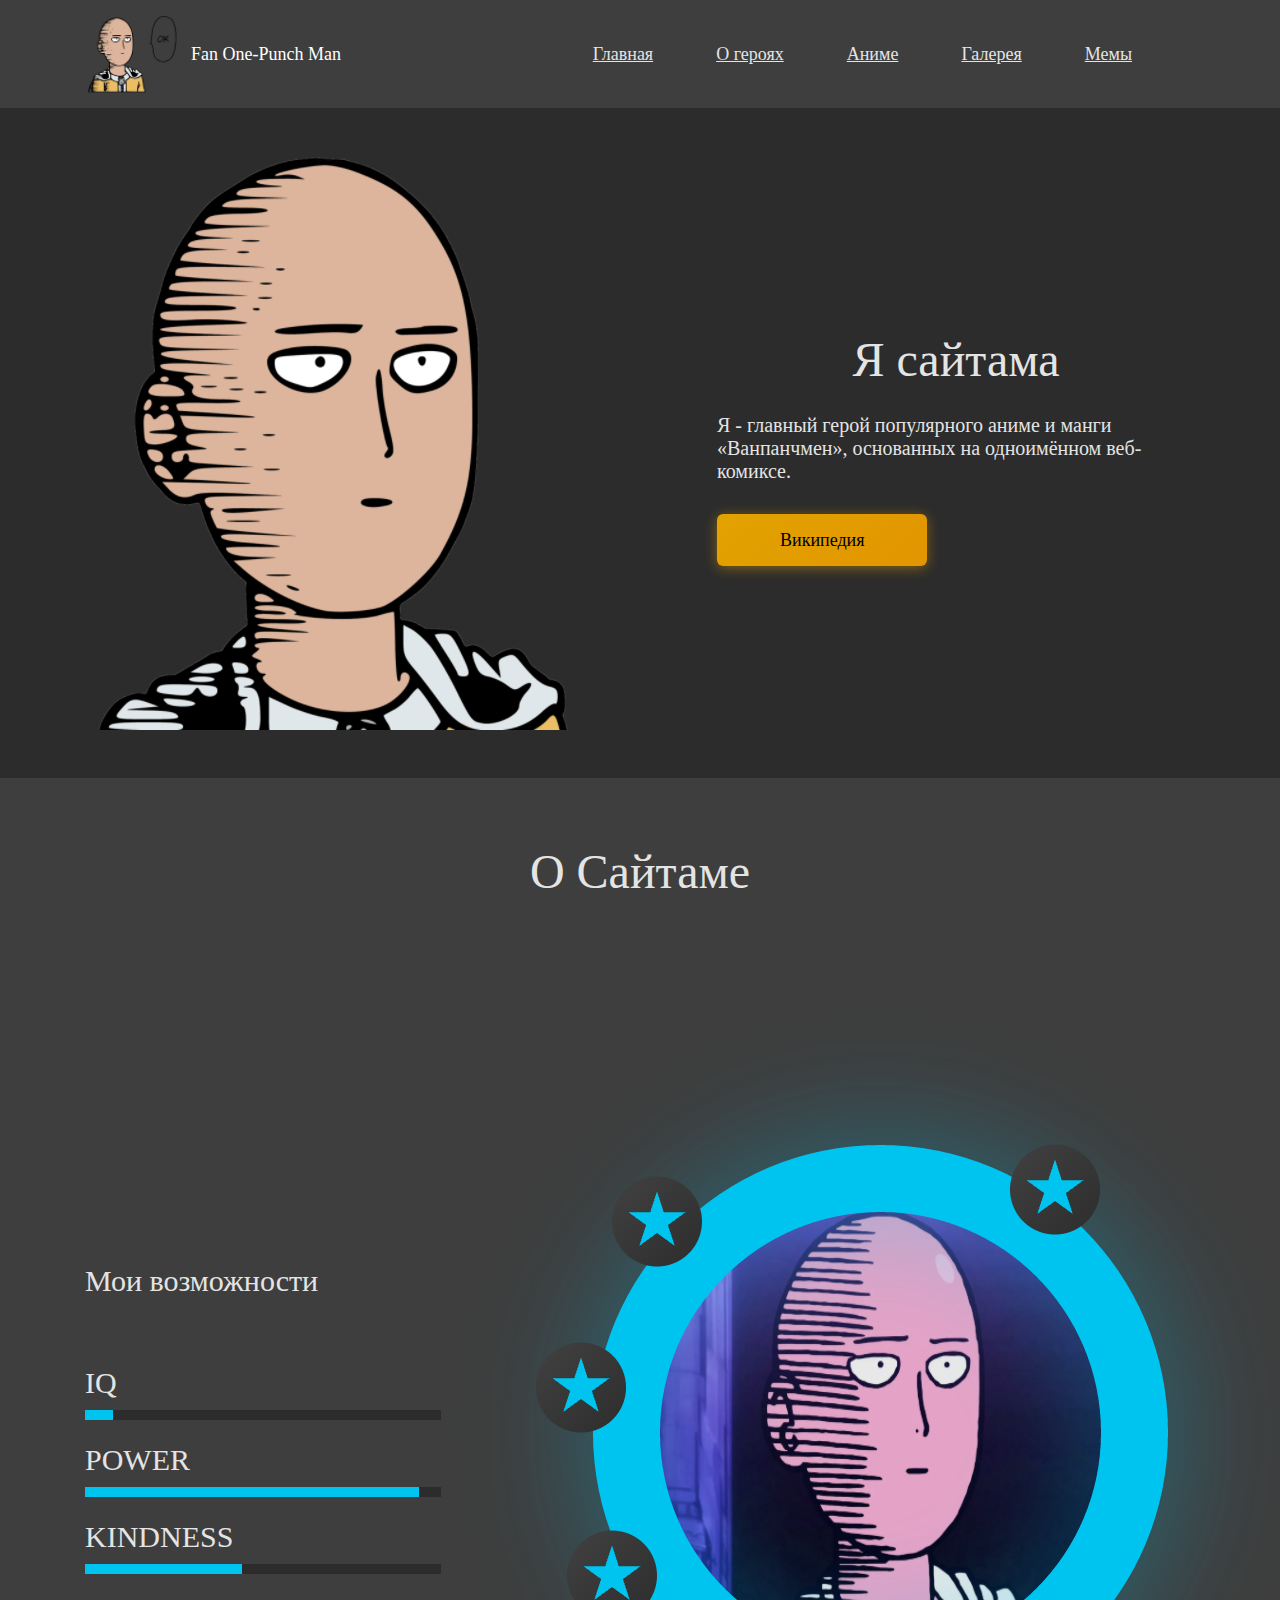
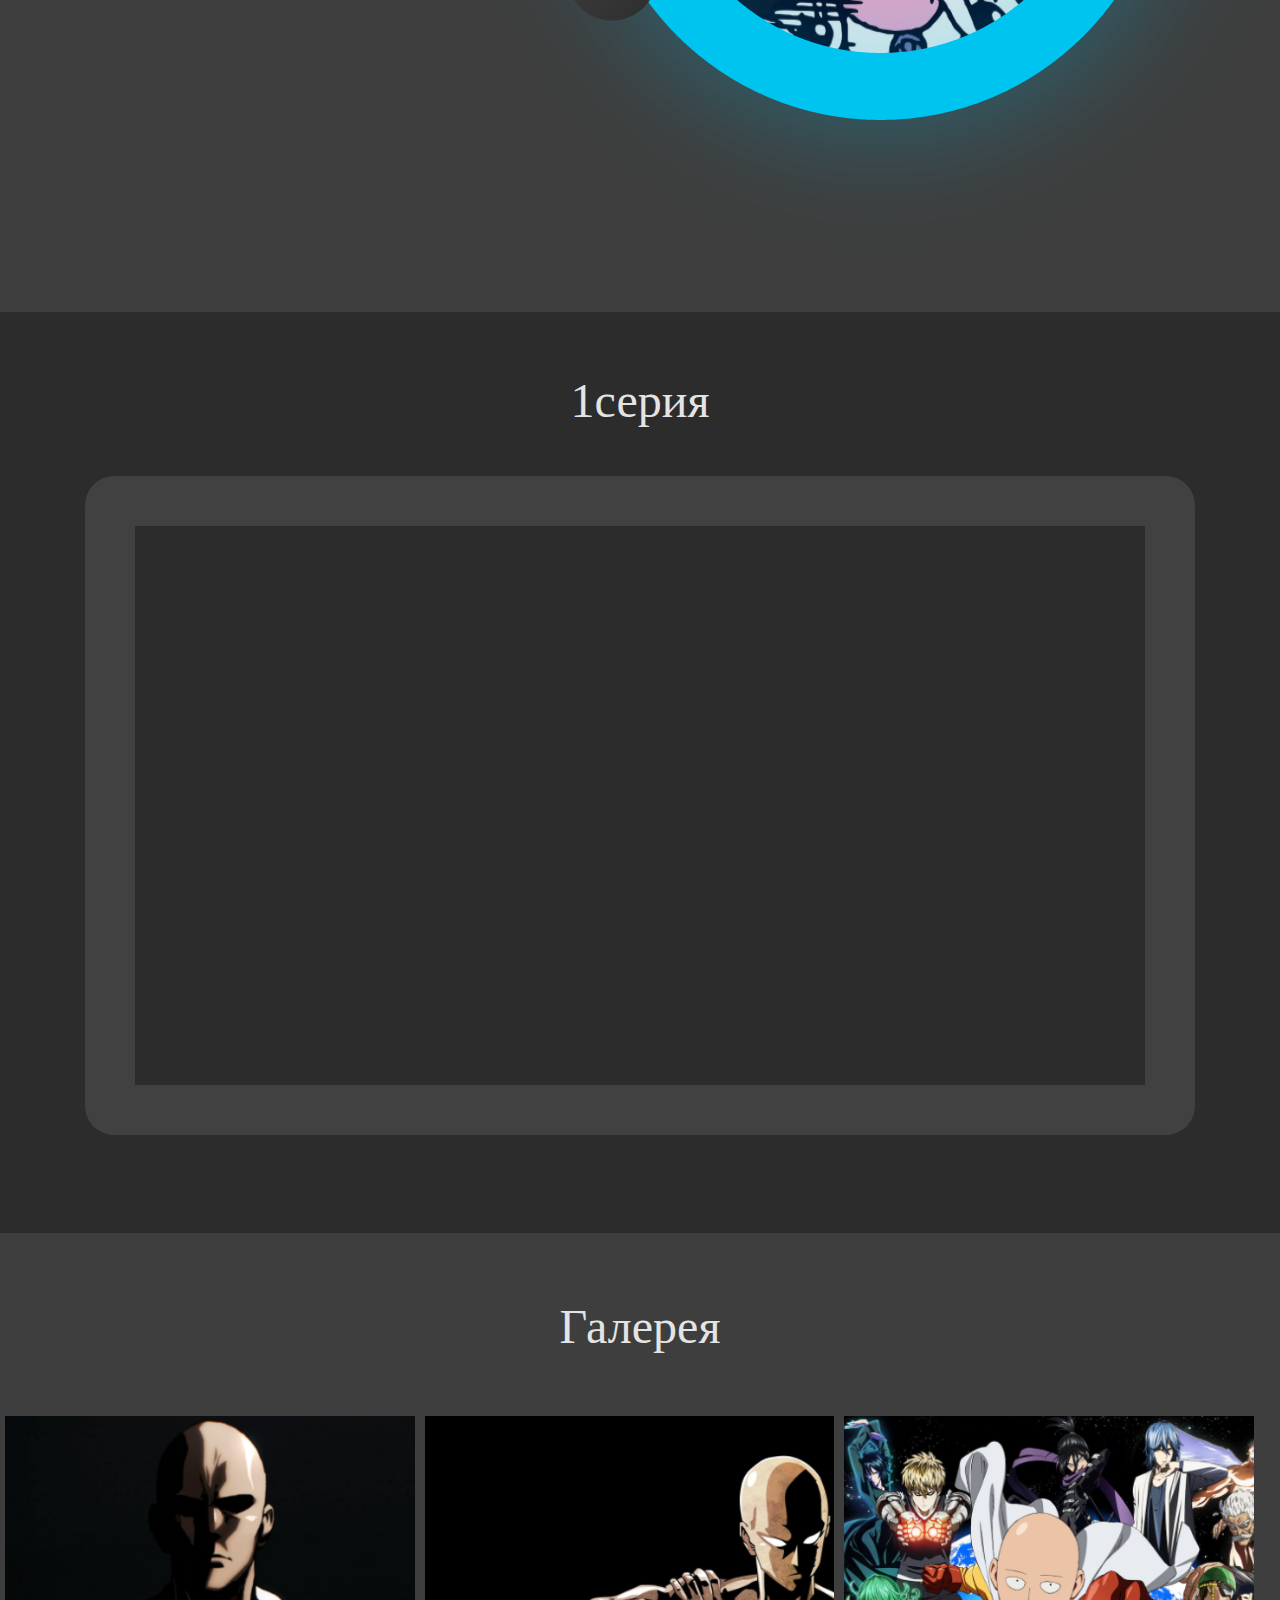
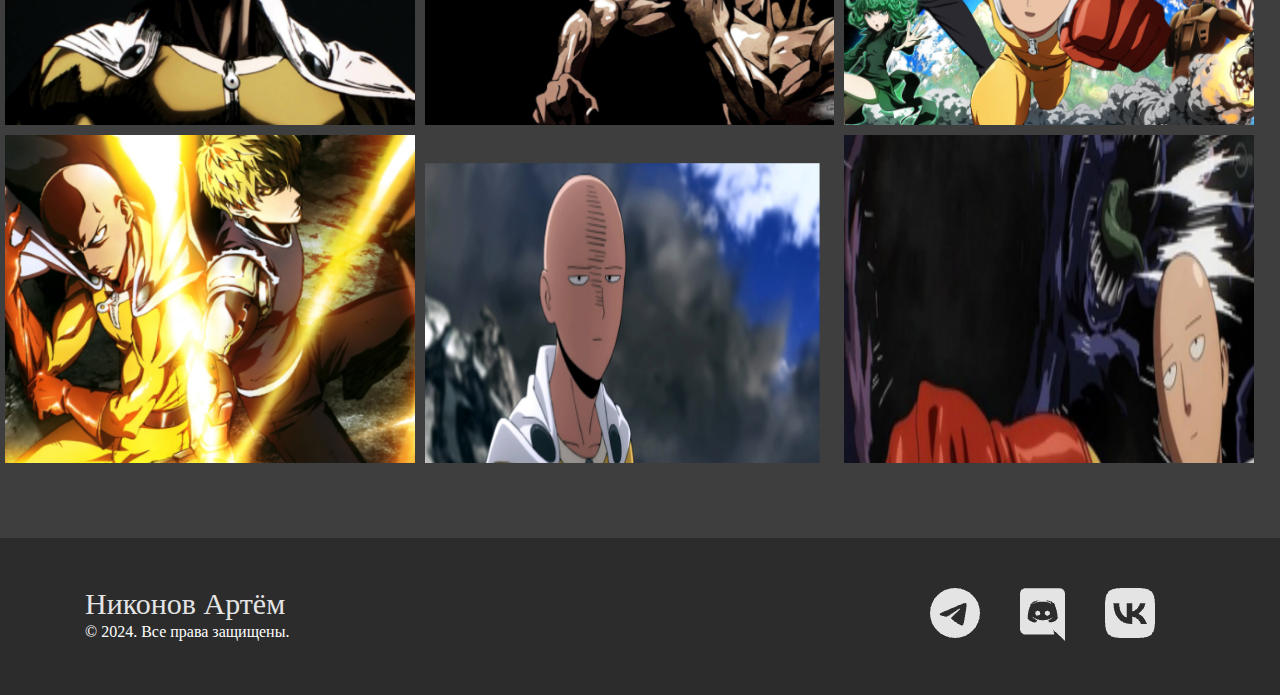
<file: index.html>
<!DOCTYPE html>
<html lang="en">

<head>
    <meta charset="UTF-8">
    <meta name="viewport" content="width=device-width, initial-scale=1.0">
    <title>PON</title>
    <link rel="stylesheet" href="css/style.css">
</head>

<body>
    <header class="header">
        <div class="container container_header">
            <div class="logo">
                <img src="img/img.png" alt="" class="logo__img">
                <h1 class="logo__title">Fan One-Punch Man</h1>
            </div>
            <nav class="nav">
                <ul class="nav__list">
                    <li class="nav__item">
                        <a href="#hero-block" class="nav__a">Главная</a>
                    </li>
                    <li class="nav__item">
                        <a href="#about" class="nav__a">О героях</a>
                    </li>
                    <li class="nav__item">
                        <a href="#video" class="nav__a">Аниме</a>
                    </li>
                    <li class="nav__item">
                        <a href="#gallery" class="nav__a">Галерея</a>
                    </li>
                    <li class="nav__item">
                        <a href="#gallery" class="nav__a">Мемы</a>
                    </li>
                </ul>
            </nav>
            <button class="burger">
                <a href="exit.html " class="logo__exit2"><img src="img/image 1.png" alt="" class="logo__exit"></a>
                <img src="img/burger-menu.png" alt="" class="burger_lines">
            </button>

        </div>
    </header>

    <main class="main">
        <section class="hero-block" id="hero-block">
            <div class="container container_hero-block">
                <img src="img/111.png" alt="" class="hero-block__img">
                <div class="hero-block__content">
                    <h2 class="hero-block__title">Я сайтама</h2>
                    <p class="hero-block__text">Я - главный герой популярного аниме и манги «Ванпанчмен», основанных на
                        одноимённом веб-комиксе.</p>
                    <a href="https://ru.wikipedia.org/wiki/Ванпанчмен" class="hero-block__link">Википедия</a>
                </div>
            </div>
        </section>

        <section class="about" id="about">
            <div class="container container_about">
                <h2 class="about__title">О Сайтаме</h2>
                <div class="about__content">
                    <ul class="content__list">
                        <h2 class="content__title">Мои возможности</h2>
                        <li class="content__item">
                            <p class="content__text">IQ</p>
                            <div class="line__out">
                                <div class="line__in_iq"></div>
                            </div>
                        </li>
                        <li class="content__item">
                            <p class="content__text">POWER</p>
                            <div class="line__out">
                                <div class="line__in_power"></div>
                            </div>
                        </li>
                        <li class="content__item">
                            <p class="content__text">KINDNESS</p>
                            <div class="line__out">
                                <div class="line__in_kindness"></div>
                            </div>
                        </li>
                    </ul>
                    <img src="img/img-group.png" alt="" class="content__img">
                </div>
            </div>
        </section>

        <section class="video" id="video">
            <div class="container container_video">
                <h2 class="video__title">1серия</h2>
                <iframe class="video__video" src="https://www.youtube.com/embed/BH7q727TOsE?si=QI5fY-vnTJAPAtI7"
                    title="YouTube video player" frameborder="0"
                    allow="accelerometer; autoplay; clipboard-write; encrypted-media; gyroscope; picture-in-picture; web-share"
                    referrerpolicy="strict-origin-when-cross-origin" allowfullscreen></iframe>
            </div>
        </section>

        <section class="gallery" id="gallery">
            <h2 class="gallery__title">Галерея</h2>
            <ul class="gallery__list">
                <li class="gallery__item">
                    <img src="img/img1.png" alt="" class="gallery__img">
                </li>
                <li class="gallery__item">
                    <img src="img/img2.png" alt="" class="gallery__img">
                </li>
                <li class="gallery__item">
                    <img src="img/img3.png" alt="" class="gallery__img">
                </li>
                <li class="gallery__item">
                    <img src="img/img4.png" alt="" class="gallery__img">
                </li>
                <li class="gallery__item">
                    <img src="img/img5.png" alt="" class="gallery__img">
                </li>
                <li class="gallery__item">
                    <img src="img/img6.png" alt="" class="gallery__img">
                </li>
            </ul>
        </section>
    </main>

    <footer class="footer" id="footer">
        <div class="container container_footer">
            <div class="footer__content">
                <h2 class="footer__title">Никонов Артём</h2>
                <p class="footer__text">&copy; 2024. Все права защищены.</p>
            </div>
            <ul class="footer__list">
                <li class="footer__item">
                    <a href="https://t.me/newlightclient" class="footer__link"><img src="img/telegram.png" alt=""></a>
                <li class="footer__item">
                    <a href="https://www.avito.ru/" class="footer__link"><img src="img/discord.png" alt=""></a>
                <li class="footer__item">
                    <a href="#" class="footer__link"><img src="img/vk.png" alt=""></a>
                </li>
            </ul>
        </div>
    </footer>
</body>

</html>
</file>
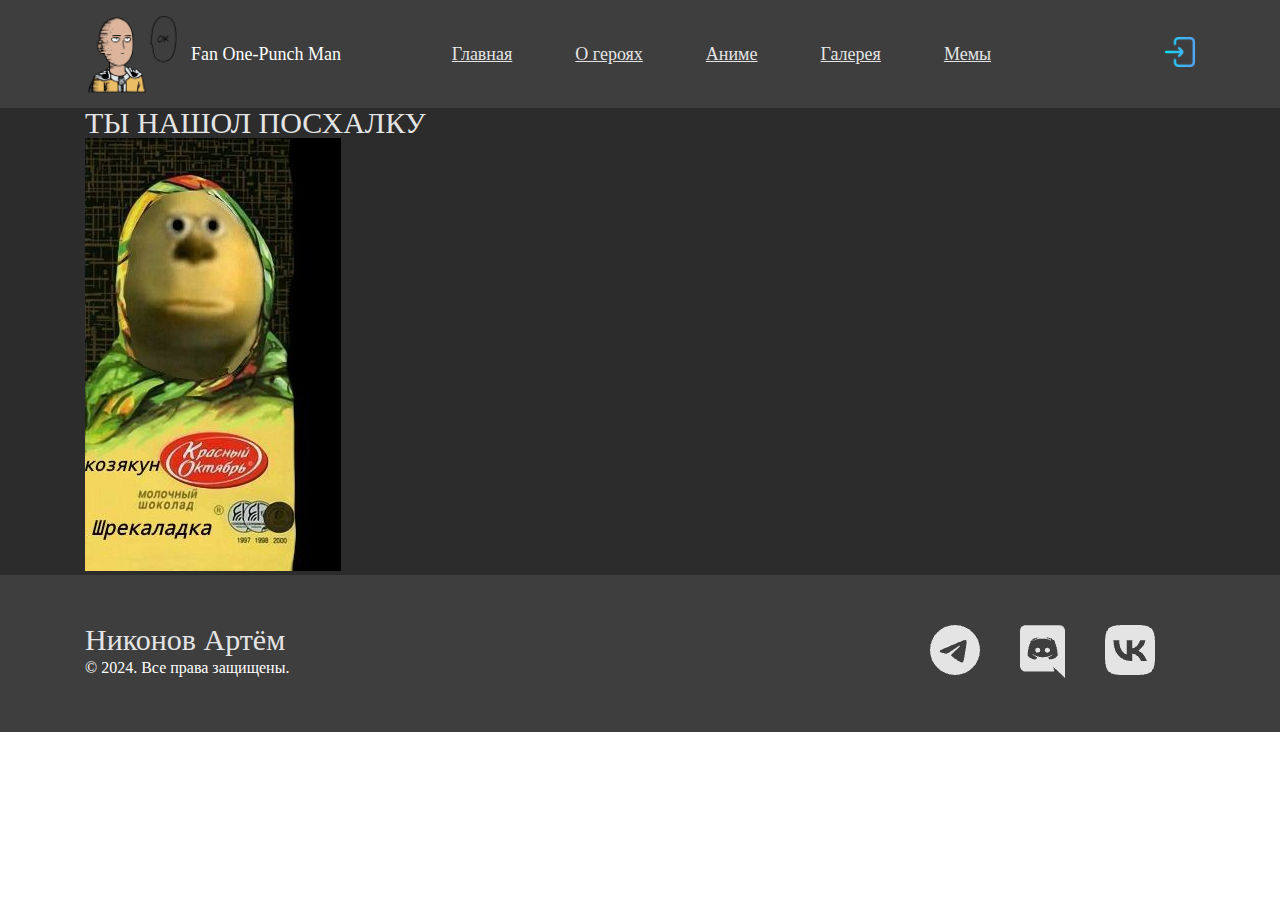
<file: exit.html>
<!DOCTYPE html>
<html lang="en">
<head>
    <meta charset="UTF-8">
    <meta name="viewport" content="width=device-width, initial-scale=1.0">
    <title>Document</title>
    <link rel="stylesheet" href="css/style.css">
</head>
<body>
    <header class="header">
        <div class="container container_header">
            <div class="logo">
                <img src="img/img.png" alt="" class="logo__img">
                <h1 class="logo__title">Fan One-Punch Man</h1>
            </div>
            <nav class="nav">
                <ul class="nav__list">
                    <li class="nav__item">
                        <a href="#hero-block" class="nav__a">Главная</a>
                    </li>
                    <li class="nav__item">
                        <a href="#about" class="nav__a">О героях</a>
                    </li>
                    <li class="nav__item">
                        <a href="#video" class="nav__a">Аниме</a>
                    </li>
                    <li class="nav__item">
                        <a href="#gallery" class="nav__a">Галерея</a>
                    </li>
                    <li class="nav__item">
                        <a href="#gallery" class="nav__a">Мемы</a>
                    </li>
                </ul>
            </nav>
            <a href="index.html" class="logo__exit2"><img src="img/image 1.png" alt="" class="logo__exit"></a>
        </div>
    </header>

    <main class="poshalko">
        <section class="poshalko__lol">
            <div class="container container_poshalko">
                <h2 class="poshalko__title">ТЫ НАШОЛ ПОСХАЛКУ</h2>
                <img src="img/Шрекозявка.jpeg" alt="">
            </div>
        </section>
    </main>


    <footer class="footer footer__poshalko" id="footer">
        <div class="container container_footer">
            <div class="footer__content">
                <h2 class="footer__title">Никонов Артём</h2>
                <p class="footer__text">&copy; 2024. Все права защищены.</p>
            </div>
            <ul class="footer__list">
                <li class="footer__item">
                    <a href="https://t.me/newlightclient" class="footer__link"><img src="img/telegram.png" alt=""></a>
                <li class="footer__item">
                    <a href="https://www.avito.ru/" class="footer__link"><img src="img/discord.png" alt=""></a>
                <li class="footer__item">
                    <a href="#" class="footer__link"><img src="img/vk.png" alt=""></a>
                </li>
            </ul>
        </div>
    </footer>
</body>
</html>
</file>
<file: css/style.css>
html {
    scroll-behavior: smooth;
}

* {
    margin: 0;
    padding: 0;
}

.header {
    background: rgb(62, 62, 62);
    position: sticky;
    top: 0;
}

.container {
    max-width: 1110px;
    margin: 0 auto;
}

.container_header {
    display: flex;
    align-items: center;
    justify-content: space-between;
    padding: 15px 0;
}

.logo {
    display: flex;
    align-items: center;
}

.nav__list {
    display: flex;
    list-style: none;
}

.nav__a {
    margin-right: 63px;
    color: rgb(228, 228, 228);
    font-family: Nico Moji;
    font-size: 18px;
    font-weight: 400;
    line-height: 18px;
    letter-spacing: 0%;
    text-align: left;
}

.nav__a:hover {
    cursor: pointer;
    color: rgb(0, 196, 240);
}

.logo__title {
    color: rgb(255, 255, 255);
    font-family: Nico Moji;
    font-size: 18px;
    font-weight: 400;
    line-height: 18px;
    letter-spacing: 0%;
    text-align: left;
}

.logo__img {
    margin-right: 10px;
}

.logo__exit {
    cursor: pointer;
}

.hero-block {
    background: rgb(44, 44, 44);
}

.container_hero-block {
    display: flex;
    align-items: center;
    justify-content: space-between;
    padding: 48px 0;
}

.hero-block__title {
    margin-bottom: 30px;
    color: rgb(228, 228, 228);
    font-family: Nico Moji;
    font-size: 48px;
    font-weight: 400;
    line-height: 48px;
    letter-spacing: 0%;
    text-align: center;
}

.hero-block__text {
    margin-bottom: 48px;
    color: rgb(228, 228, 228);
    font-family: Roboto;
    font-size: 20px;
    font-weight: 400;
    line-height: 23px;
    letter-spacing: 0%;
    text-align: left;
}

.hero-block__link {
    border-radius: 6px;

    box-shadow: 0px 2px 13px 0px rgba(226, 158, 0, 0.48);
    /* orange */
    background: linear-gradient(135.00deg, rgb(226, 163, 0), rgb(226, 149, 0) 100%);
    color: rgb(0, 0, 0);
    font-family: Nico Moji;
    font-size: 18px;
    font-weight: 400;
    line-height: 18px;
    letter-spacing: 0%;
    text-align: left;
    padding: 16px 63px;
    text-decoration: none;
}

.about {
    background: rgb(62, 62, 62);
}

.about__content {
    display: flex;
    align-items: center;
    justify-content: space-between;
}

.container_about {
    padding: 70px 0 40px;
}

.about__title {
    color: rgb(228, 228, 228);
    font-family: Nico Moji;
    font-size: 48px;
    font-weight: 400;
    line-height: 48px;
    letter-spacing: 0%;
    text-align: center;
    margin-bottom: 97px;
}

.content__title {
    color: rgb(228, 228, 228);
    font-family: Nico Moji;
    font-size: 30px;
    font-weight: 400;
    line-height: 30px;
    letter-spacing: 0%;
    text-align: left;
    margin-bottom: 72px;
}

.line__out {
    width: 356px;
    height: 10px;
    background: rgb(44, 44, 44);
}

.line__in_iq {
    background: rgb(0, 196, 240);
    width: 28px;
    height: 10px;
}

.line__in_power {
    background: rgb(0, 196, 240);
    width: 334px;
    height: 10px;
}

.line__in_kindness {
    background: rgb(0, 196, 240);
    width: 157px;
    height: 10px;
}

.content__text {
    color: rgb(228, 228, 228);
    font-family: Nico Moji;
    font-size: 30px;
    font-weight: 400;
    line-height: 30px;
    letter-spacing: 0%;
    text-align: left;
    margin-bottom: 12px;
}

.content__item {
    margin-bottom: 25px;
}

.content__list {
    list-style: none;
}

.video {
    background: rgb(44, 44, 44);
}

.video__title {
    color: rgb(228, 228, 228);
    font-family: Nico Moji;
    font-size: 48px;
    font-weight: 400;
    line-height: 48px;
    letter-spacing: 0%;
    text-align: center;
    margin-bottom: 51px;
}

.container_video {
    padding: 65px 0 94px;
}

.video__video {
    width: 100%;
    height: 659px;
    border: 50px rgb(65, 65, 65) solid;
    border-radius: 29px;
    box-sizing: border-box;
}

.gallery {
    background: rgb(62, 62, 62);
    padding: 70px 0 70px;
}


.gallery__title {
    color: rgb(228, 228, 228);
    font-family: Nico Moji;
    font-size: 48px;
    font-weight: 400;
    line-height: 48px;
    letter-spacing: 0%;
    text-align: center;
    margin-bottom: 60px;
}

.gallery__item {
    width: 32%;
    margin: 5px;
}

.gallery__img {
    width: 100%;
    height: 100%;
    object-fit: cover;
}

.gallery__list {
    display: flex;
    list-style: none;
    flex-wrap: wrap;
}

.footer {
    background: rgb(44, 44, 44);
}

.container_footer {
    display: flex;
    align-items: center;
    justify-content: space-between;
    padding: 50px 0;
}

.footer__list {
    display: flex;
    list-style: none;
}

.footer__item {
    margin-right: 40px;
}

.footer__title {
    color: rgb(228, 228, 228);
    font-family: Nico Moji;
    font-size: 30px;
    font-weight: 400;
    line-height: 30px;
    letter-spacing: 0%;
    text-align: left;
}

.footer__text {
    color: rgb(255, 255, 255);
    font-family: Nico Moji;
    font-size: 16px;
    font-weight: 400;
    line-height: 164.06%;
    letter-spacing: 0%;
    text-align: left;
}

.poshalko__lol {
    background: rgb(44, 44, 44);
}

.footer__poshalko {
    background: rgb(62, 62, 62);
}

.poshalko__title {
    color: rgb(228, 228, 228);
    font-family: Nico Moji;
    font-size: 30px;
    font-weight: 400;
    line-height: 30px;
    letter-spacing: 0%;
    text-align: left;
}

.burger {
    width: 48px;
    height: 48px;
    background: transparent;
    border: none;
    cursor: pointer;
    display: none;
}

@media (max-width: 834px) {
    .nav {
        display: none;
    }

    .burger {
        display: flex;
    }

    .logo__exit2 {
        margin: auto;
    }

    .burger_lines {
        margin-left: 50px;
    }

    .container_header {
        max-width: 603px;
        margin: 0 auto;
        justify-content: space-between;
        align-items: center;
    }

    .hero-block__img {
        width: 400px;
        height: 363px;
    }

    .hero-block__text {
        font-size: 20px;
    }

    .hero-block__title {
        font-size: 48px;
    }

    .container_hero-block {
        max-width: 603px;
        margin: 0 auto;
        justify-content: space-between;
    }

    .container_about  {
        max-width: 603px;
        margin: 0 auto;
        justify-content: space-between;
    }

    .about__content {
    display: flex;
    flex-direction: column-reverse;
    }

    .content__img  {
    width: 454px;
    height: 469px;
    margin: 0 auto;
    }

    .content__list {
    margin: 0 auto;
    }


    .container_video{
    max-width: 603px;
    margin: 0 auto;
    justify-content: space-between;
    }

    .video__video {
        width: 100%;
        height: 328px;
        border: 20px rgb(65, 65, 65) solid;
        border-radius: 29px;
        box-sizing: border-box;
    }

    .gallery__list {
    display: flex;
    flex-direction: column-reverse;
    align-items: center;
    }

    .gallery__item {
    width: 60%;
    margin: 5px;
    }

    .container_footer {
        max-width: 603px;
        margin: 0 auto;
        justify-content: space-between;
    }
}

@media (max-width: 390px) {
    .nav {
    display: none;
    }
    .burger {
    display: flex;
    display: none;
    }
    .logo__exit2 {
    margin: auto;
    display: none;
    }
    .burger_lines {
    margin-left: 50px;
    }

    .container_header {
    max-width: 390px;
    margin: 116 auto;
    justify-content: space-between;
    align-items: center;
    }

    .hero-block__img {
    width: 250px;
    height: 227px;
    align-items: center;
    }

    .container_hero-block {
    max-width: 390px;
    margin: 0 auto;
    justify-content: space-between;
    display: flex;
    flex-direction: column;
    }

    .hero-block__text {
    font-size: 20px;
    text-align: center;
    }

    .hero-block__title {
    font-size: 48px;
    }

    .hero-block__link {
    align-items: center;
    margin: 83px;
    }

    .container_about  {
    max-width: 390px;
    margin: 0 auto;
    justify-content: space-between;
    }

    .about__content {
    display: flex;
    flex-direction: column-reverse;
    }

    .content__img  {
    width: 227px;
    height: 227px;
    margin: 0 auto;
    }
    
    .content__list {
    margin: 0 auto;
    }

    .container_video{
    max-width: 390px;
    margin: 0 auto;
    justify-content: space-between;
        }
    
    .video__video {
    width: 100%;
    height: 250px;
    border: 20px rgb(65, 65, 65) solid;
    border-radius: 29px;
    box-sizing: border-box;
    }

    .gallery__list {
    display: flex;
    flex-direction: column-reverse;
    align-items: center;
        }
    
    .gallery__item {
    width: 60%;
    margin: 5px;
    }

    .container_footer {
    max-width: 603px;
    margin: 0 auto;
    justify-content: space-between;
    display: flex;
    flex-direction: column;
    align-items: center;

    }
    
}
</file>
